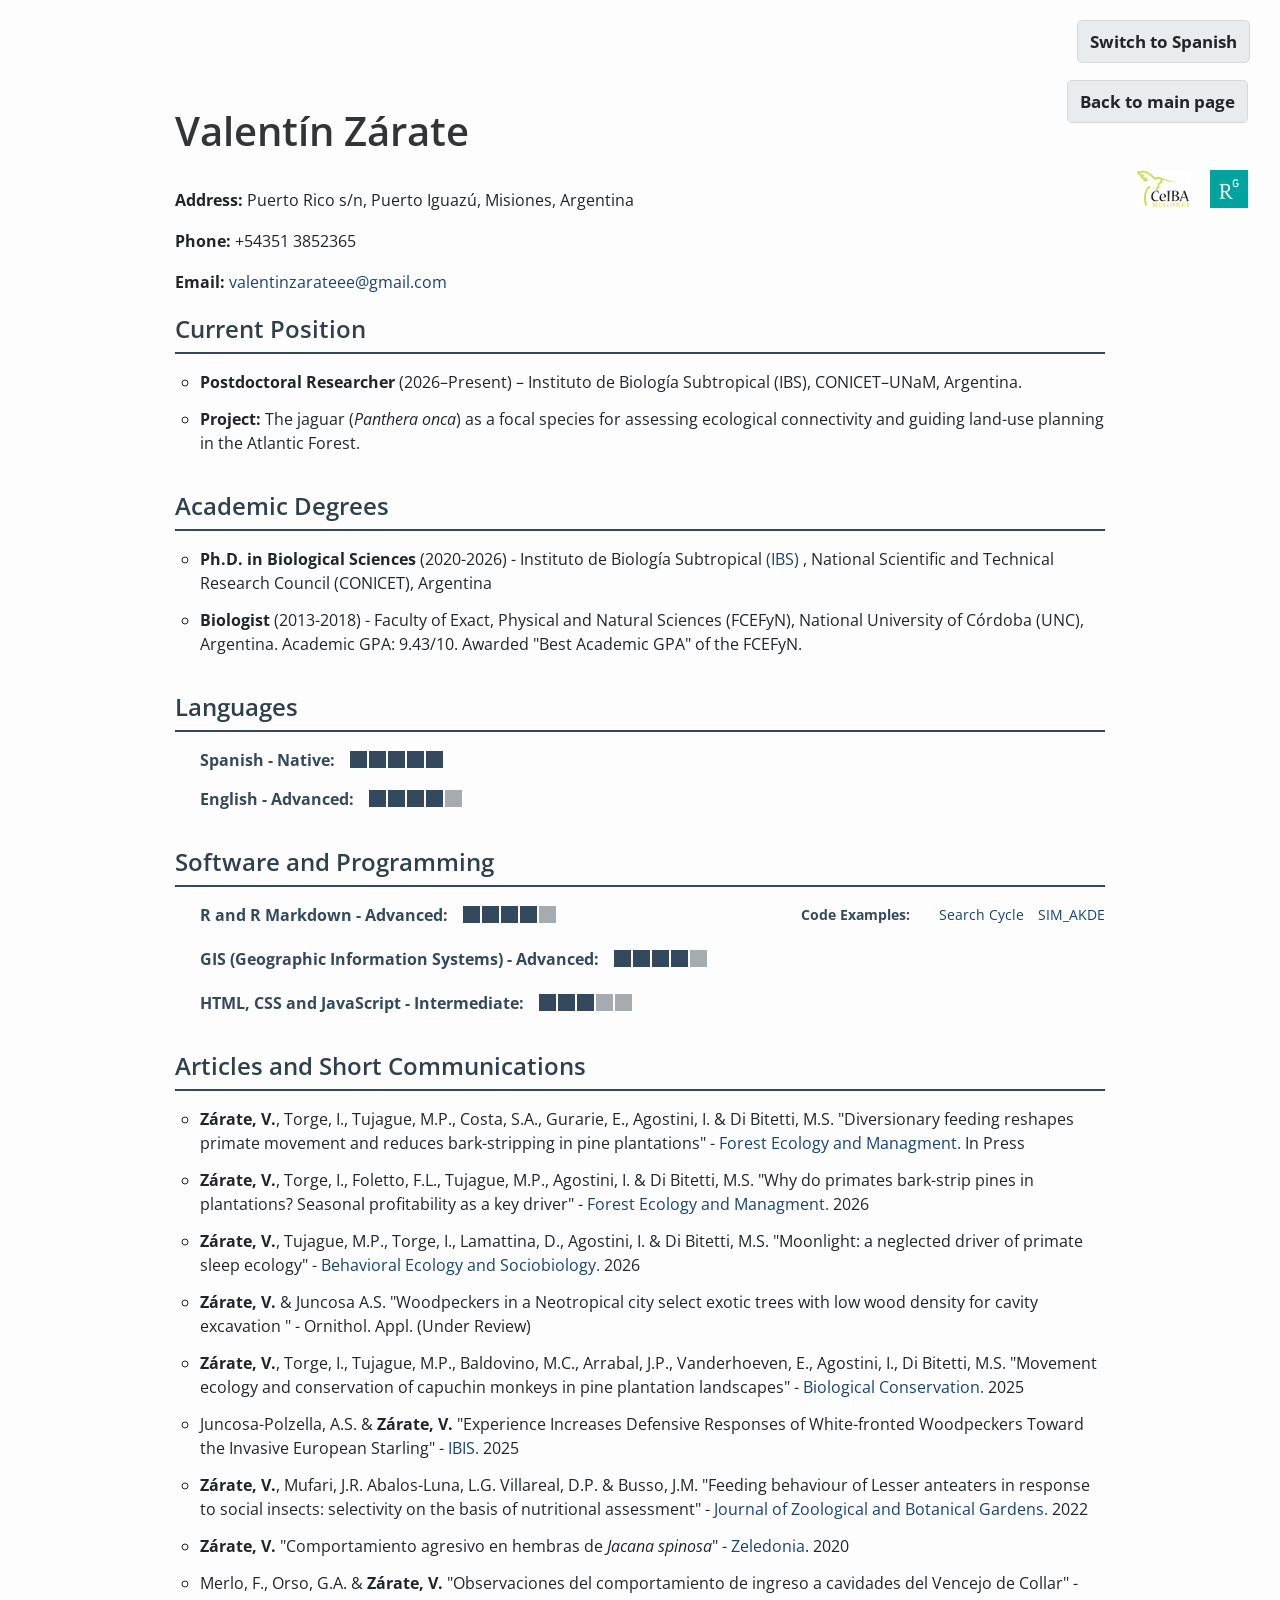
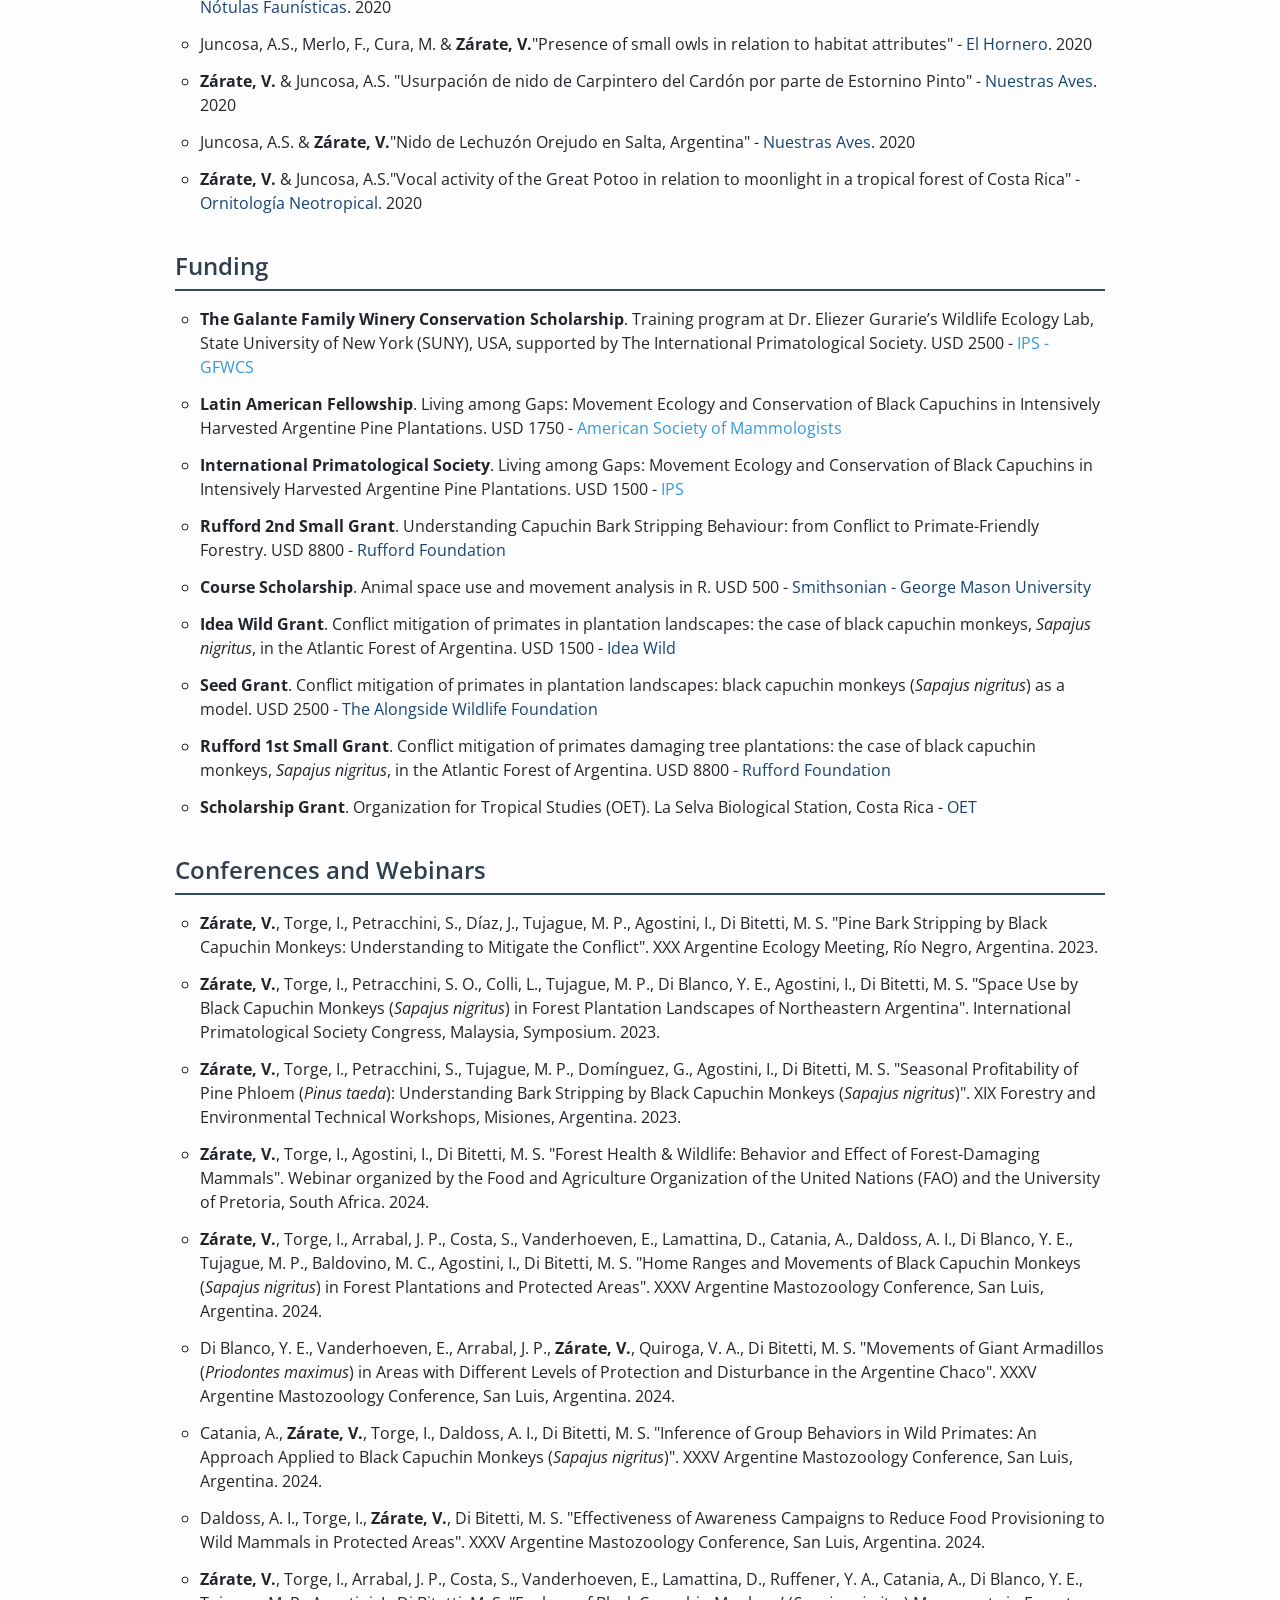
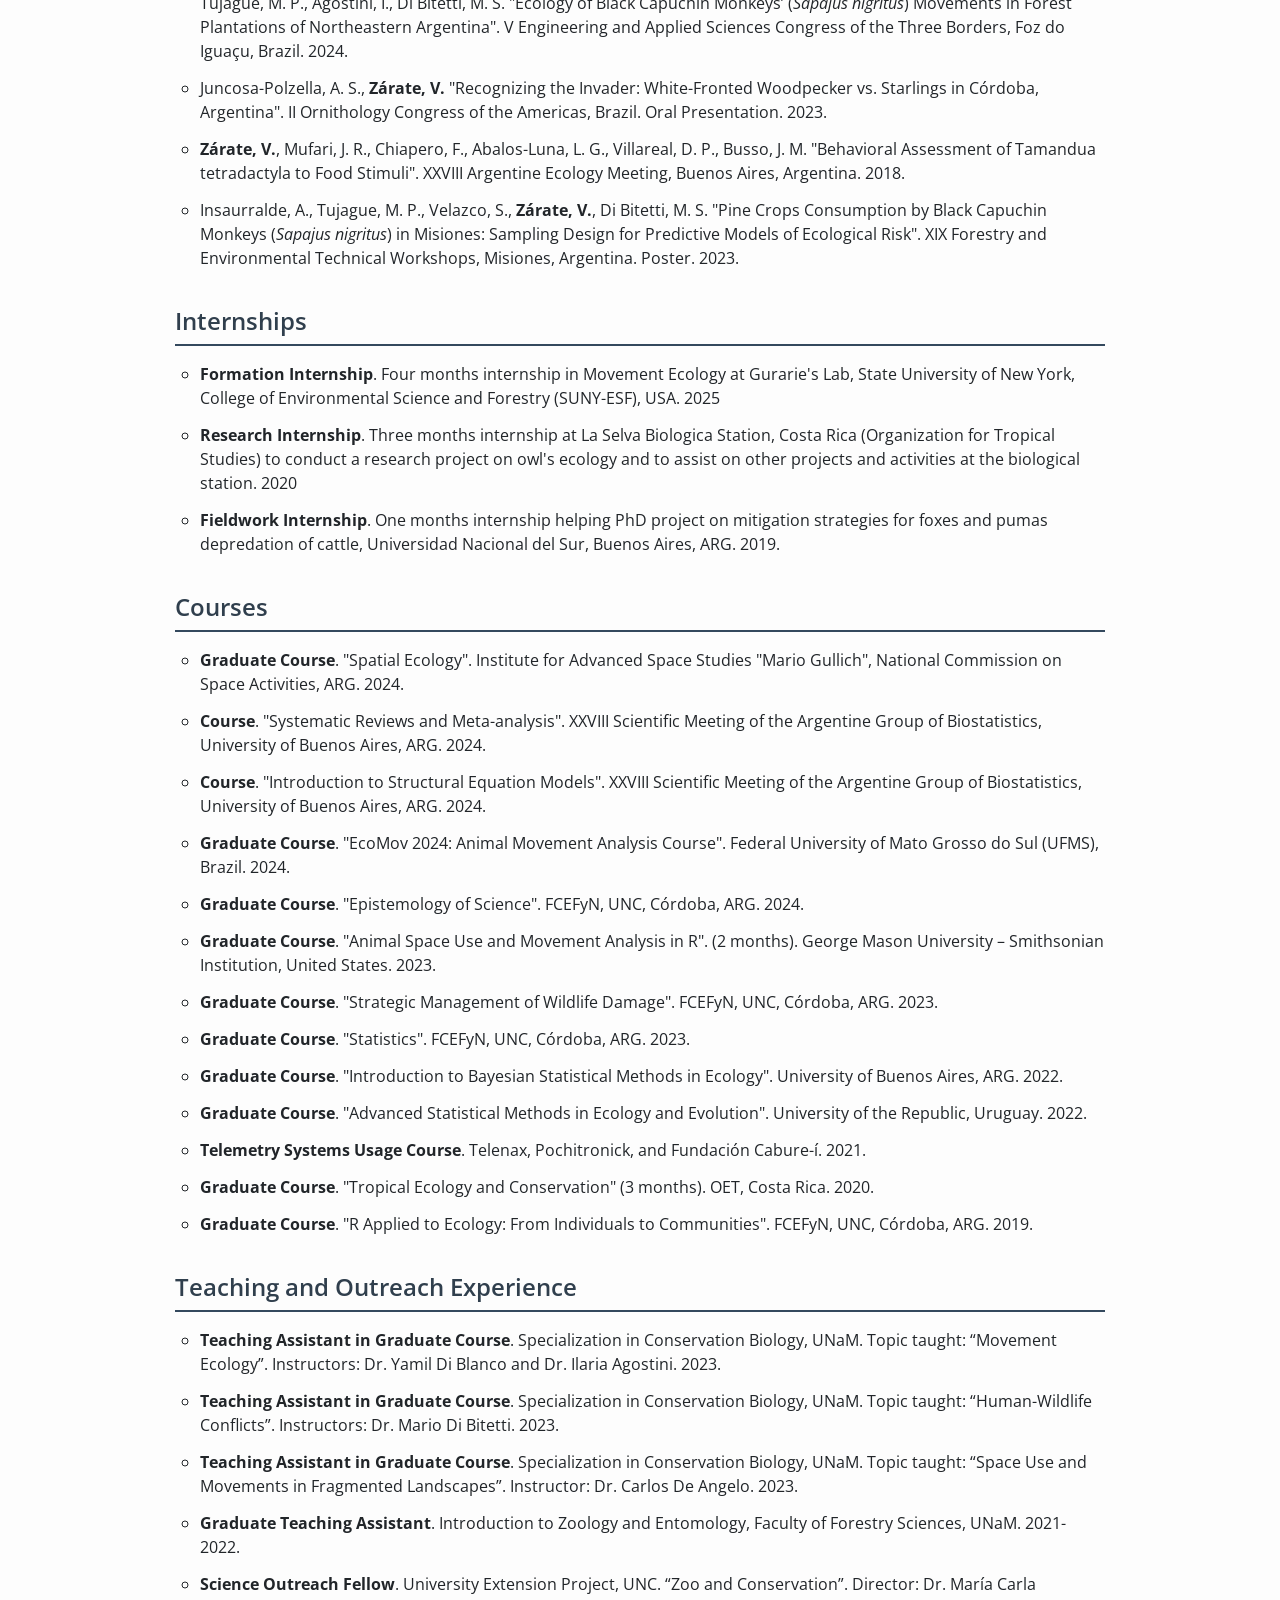
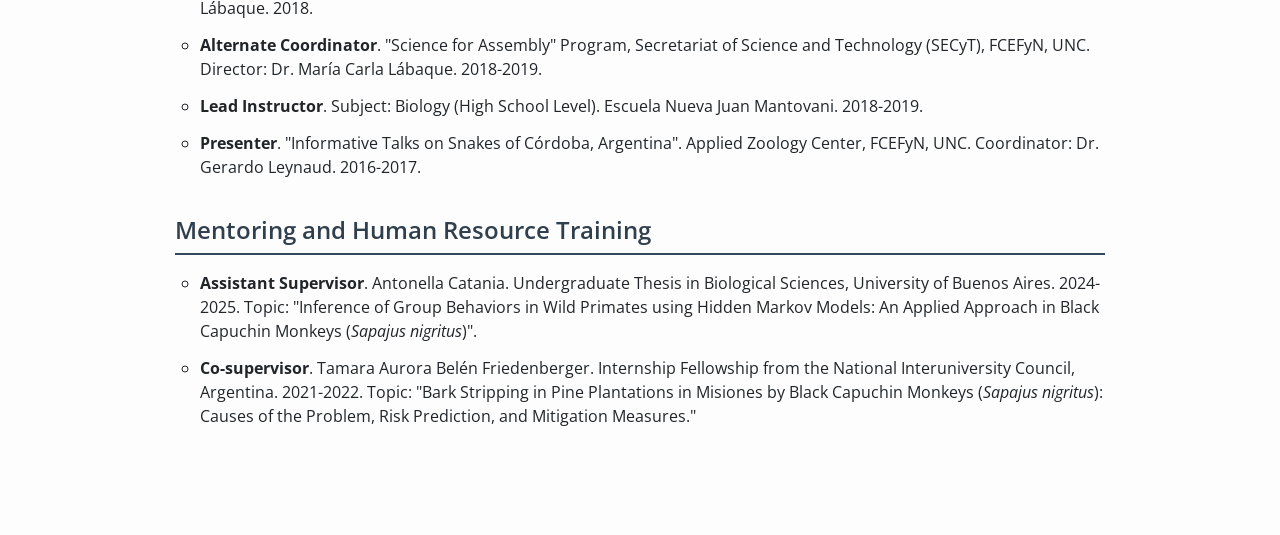
<file: cv_english.html>
<!DOCTYPE html>
<html lang="en">
<head>
    <meta charset="UTF-8">
    <meta name="viewport" content="width=device-width, initial-scale=1.0">
    <title>CV - Valentín Zárate (EN)</title>
    <link href="https://fonts.googleapis.com/css2?family=Open+Sans:wght@400;600&display=swap" rel="stylesheet">
    <style>
        /* Estilo general */
        body {
            font-family: 'Open Sans', sans-serif;
            margin: 50px auto;
            padding: 24px;
            max-width: 930px;
            background-color: #fdfdfd;
            color: #212529;
            line-height: 1.5;
        }

        /* Contenedor principal
        .container {
            max-width: 900px;
            margin: 50px auto;
            background: #ffffff;
            padding: 30px;
            border-radius: 12px;
            box-shadow: 0 4px 10px rgba(0, 0, 0, 0.1);
            border: 1px solid #e0e0e0;
        } */

        /* Encabezados */
        h1 {
            text-align: left;
            color: #333435;
            margin-bottom: 27px;
            font-weight: 600;
            font-size: 2.5em;
        }

        /* Títulos de secciones */
        .section-title {
            font-size: 1.5em;
            margin-bottom: 15px;
            border-bottom: 2px solid #34495e;
            padding-bottom: 5px;
            color: #303f4d;
            font-weight: 600;
        }

        /* Listas */
        ul {
            padding-left: 25px;
            list-style-type: circle;
            margin-bottom: 20px;
        }

        ul li {
            margin-bottom: 13px;
        }

        ul li a {
            color: #3498db;
            text-decoration: none;
        }

        ul li a:hover {
            text-decoration: underline;
        }

        /* Clasificación de idiomas */
        .language-rating {
            display: flex;
            align-items: center;
            margin-bottom: 15px;
        }

        .language-rating span {
            margin-right: 15px;
            font-weight: bold;
            color: #34495e;
        }

      .square {
    width: 17px; /* Ancho del cuadrado */
    height: 17px; /* Altura del cuadrado */
    margin-right: 2px; /* Espaciado entre los cuadrados */
    background-color: #a6abb0; /* Color para cuadrados vacíos */
    display: inline-block; /* Para que los cuadrados estén en línea */
}

.square.filled {
    background-color: #34495e; /* Color para cuadrados llenos */
}

        /* Enlaces */
        a {
            color: #174371;
            text-decoration: none;
        }

        
        a:link,
        a:visited,
        a:active {
             color: #174371;
             text-decoration: none; 
        }
a:hover {
            text-decoration: underline;
            color: #186f4e;
        }
        .language-switch {
            position: absolute;
            top: 20px;
            right: 30px;
        }

        .language-switch a {
            font-size: 1.05em;
            font-weight: bold;
            color: #212529; /* Texto oscuro */
            background-color: #e9ecef; /* Fondo gris claro */
            border: 1px solid #d6d8db; /* Borde gris */
            padding: 8px 12px; /* Espaciado interno del botón */
            border-radius: 5px; /* Bordes redondeados */
            text-decoration: none; /* Elimina el subrayado */
            display: inline-block;
            transition: background-color 0.3s ease, border-color 0.3s ease;
        }
        .index-switch {
            position: absolute;
            top: 80px;
            right: 32px;
        }

        .index-switch a {
            font-size: 1.05em;
            font-weight: bold;
            color: #212529; /* Texto oscuro */
            background-color: #e9ecef; /* Fondo gris claro */
            border: 1px solid #d6d8db; /* Borde gris */
            padding: 8px 12px; /* Espaciado interno del botón */
            border-radius: 5px; /* Bordes redondeados */
            text-decoration: none; /* Elimina el subrayado */
            display: inline-block;
            transition: background-color 0.3s ease, border-color 0.3s ease;
        }

        .index-switch a:hover {
            background-color: #d6d8db; /* Fondo más oscuro al pasar el mouse */
            border-color: #c6c8ca; /* Borde más oscuro */
        }

        .language-switch a:hover {
            background-color: #d6d8db; /* Fondo más oscuro al pasar el mouse */
            border-color: #c6c8ca; /* Borde más oscuro */
        }
        /* Espaciado entre secciones */
        .section {
            margin-bottom: 33px;
        }

        /* Separación entre párrafos */
        p {
            margin-bottom: 17px;
        }
        .profile-links {
    position: absolute;
    top: 170px;        
    right: 32px;
    display: flex;
    gap: 20px;         
}

.profile-logo {
    height: 38px;     
    width: auto;
    transition: opacity 0.2s ease;
}

.profile-logo:hover {
    opacity: 1;
}
    </style>
</head>
<body>
    <div class="language-switch">
        <a href="cv_spanish.html">Switch to Spanish</a>
    </div>
    <div class="index-switch">
        <a href="index.html">Back to main page</a>
    </div>
    <div class="profile-links">
        <a href="https://ceiba.org.ar/proyectos/" target="_blank">
        <img src="images/ceiba.png" alt="CeIBA" class="profile-logo">
    </a>
    <a href="https://www.researchgate.net/profile/Valentin-Zarate/research" target="_blank">
        <img src="images/rg.png" alt="ResearchGate" class="profile-logo">
    </a>
</div>
    <div class="container">
        <h1>Valentín Zárate</h1>
        <p><strong>Address:</strong> Puerto Rico s/n, Puerto Iguazú, Misiones, Argentina</p>
        <p><strong>Phone:</strong> +54351 3852365</p>
        <p><strong>Email:</strong> <a href="mailto:valentinzarateee@gmail.com">valentinzarateee@gmail.com</a></p>

<div class="section">
    <div class="section-title">Current Position</div>
    <ul>
        <li><strong>Postdoctoral Researcher</strong> (2026–Present) – Instituto de Biología Subtropical (IBS), CONICET–UNaM, Argentina.</li>
        <li><strong>Project:</strong> The jaguar (<i>Panthera onca</i>) as a focal species for assessing ecological connectivity and guiding land-use planning in the Atlantic Forest.</li>
    </ul>
</div>

        <div class="section">
            <div class="section-title">Academic Degrees</div>
            <ul>
                <li><strong>Ph.D. in Biological Sciences</strong> (2020-2026) - Instituto de Biología Subtropical <a href="https://ibs.conicet.gov.ar/valentin-zarate/" target="_blank">(IBS)
                </a>, National Scientific and Technical Research Council (CONICET), Argentina</li>
                <li><strong>Biologist</strong> (2013-2018) - Faculty of Exact, Physical and Natural Sciences (FCEFyN), National University of Córdoba (UNC), Argentina. Academic GPA: 9.43/10. Awarded "Best Academic GPA" of the FCEFyN.</li>
            </ul>
        </div>

 <div class="section">
    <div class="section-title">Languages</div>
    <ul>
        <li class="language-rating">
            <span>Spanish - Native: </span>
            <div class="square filled"></div>
            <div class="square filled"></div>
            <div class="square filled"></div>
            <div class="square filled"></div>
            <div class="square filled"></div>
        </li>
        <li class="language-rating">
            <span>English - Advanced:</span>
            <div class="square filled"></div>
            <div class="square filled"></div>
            <div class="square filled"></div>
            <div class="square filled"></div>
            <div class="square"></div>
        </li>
    </ul>
</div>
<div class="section">
    <div class="section-title">Software and Programming</div>
    <ul>
        <li class="language-rating" style="display: flex; justify-content: space-between; align-items: center; margin-bottom: 20px;">
            <div style="display: flex; align-items: center;">
                <span>R and R Markdown - Advanced:</span>
                <div class="square filled"></div>
                <div class="square filled"></div>
                <div class="square filled"></div>
                <div class="square filled"></div>
                <div class="square"></div>
            </div>
            <div style="text-align: right; font-size: 0.9em; color: #174371; white-space: nowrap;">
                <span>Code Examples:</span>
                <a href="https://github.com/ValentinZarate/bib_functions/blob/main/Search%20Cylce/cylce.md" target="_blank" style="margin-left: 10px;">
                    Search Cycle
                </a>
                <a href="https://github.com/ValentinZarate/capuchins_hrs/blob/main/sim_akde.md" target="_blank" style="margin-left: 10px;">
                    SIM_AKDE
                </a>
            </div>
        </li>
        <li class="language-rating" style="margin-bottom: 20px;">
            <span>GIS (Geographic Information Systems) - Advanced:</span>
            <div class="square filled"></div>
            <div class="square filled"></div>
            <div class="square filled"></div>
            <div class="square filled"></div>
            <div class="square"></div>
        </li>
        <li class="language-rating" style="margin-bottom: 20px;">
            <span>HTML, CSS and JavaScript - Intermediate:</span>
            <div class="square filled"></div>
            <div class="square filled"></div>
            <div class="square filled"></div>
            <div class="square"></div>
            <div class="square"></div>
        </li>
    </ul>
</div>
         <div class="section">
            <div class="section-title">Articles and Short Communications</div>
            <ul> 
                <li><strong>Zárate, V.</strong>,  Torge, I., Tujague, M.P., Costa, S.A., Gurarie, E., Agostini, I. & Di Bitetti, M.S. "Diversionary feeding reshapes primate movement and reduces bark-stripping in pine plantations" - <a href="" target="_blank">Forest Ecology and Managment. </a>In Press</li>
                <li><strong>Zárate, V.</strong>,  Torge, I., Foletto, F.L., Tujague, M.P., Agostini, I. & Di Bitetti, M.S. "Why do primates bark-strip pines in plantations? Seasonal profitability as a key driver" - <a href="https://www.sciencedirect.com/science/article/abs/pii/S0378112726001076" target="_blank">Forest Ecology and Managment. </a>2026</li>
                <li><strong>Zárate, V.</strong>, Tujague, M.P., Torge, I., Lamattina, D., Agostini, I. & Di Bitetti, M.S. "Moonlight: a neglected driver of primate sleep ecology" - <a href="https://link.springer.com/article/10.1007/s00265-026-03709-5" target="_blank">Behavioral Ecology and Sociobiology. </a>2026</li>
                <li><strong>Zárate, V.</strong> & Juncosa A.S. "Woodpeckers in a Neotropical city select exotic trees with low wood density for cavity excavation	" - Ornithol. Appl. (Under Review)</li>
                <li><strong>Zárate, V.</strong>, Torge, I., Tujague, M.P., Baldovino, M.C., Arrabal, J.P., Vanderhoeven, E., Agostini, I., Di Bitetti, M.S. "Movement ecology and conservation of capuchin monkeys in pine plantation landscapes" - <a href="https://www.sciencedirect.com/science/article/abs/pii/S0006320725003416?casa_token=JrVOAlYl6VEAAAAA:D0VlKdWXegfybFMugMO4Zy_MhPnRy2b69XYyufhJdq5XIpq8-s0zLYp4Q1RlL07QD_7oaZOS0FQ" target="_blank">Biological Conservation. </a>2025</li>
                 <li>Juncosa-Polzella, A.S. & <strong>Zárate, V.</strong> "Experience Increases Defensive Responses of White-fronted Woodpeckers Toward the Invasive European Starling" - <a href="https://onlinelibrary.wiley.com/doi/10.1111/ibi.13432" target="_blank">IBIS. </a>2025</li>
                 <li><strong>Zárate, V.</strong>, Mufari, J.R. Abalos-Luna, L.G. Villareal, D.P. & Busso, J.M. "Feeding behaviour of Lesser anteaters in response to social insects: selectivity on the basis of nutritional assessment" - <a href="https://doi.org/10.3390/jzbg3010002" target="_blank">Journal of Zoological and Botanical Gardens. </a>2022</li>
                <li><strong>Zárate, V.</strong> "Comportamiento agresivo en hembras de <i>Jacana spinosa</i>" - <a href="https://doi.org/10.6084/m9.figshare.13348355.v1" target="_blank">Zeledonia</a>. 2020</li>
                <li>Merlo, F., Orso, G.A. & <strong>Zárate, V.</strong> "Observaciones del comportamiento de ingreso a cavidades del Vencejo de Collar" - <a href="https://doi.org/10.6084/m9.figshare.13562495.v2" target="_blank">Nótulas Faunísticas</a>. 2020</li>
                <li>Juncosa, A.S., Merlo, F., Cura, M. & <strong>Zárate, V.</strong>"Presence of small owls in relation to habitat attributes" - <a href="https://doi.org/10.6084/m9.figshare.13611224" target="_blank">El Hornero</a>. 2020</li>
                <li><strong>Zárate, V.</strong> & Juncosa, A.S. "Usurpación de nido de Carpintero del Cardón por parte de Estornino Pinto" - <a href="https://doi.org/10.6084/m9.figshare.13526168.v1" target="_blank">Nuestras Aves</a>. 2020</li>
                <li>Juncosa, A.S. & <strong>Zárate, V.</strong>"Nido de Lechuzón Orejudo en Salta, Argentina" - <a href="https://doi.org/10.13140/RG.2.2.14981.88809" target="_blank">Nuestras Aves</a>. 2020 </li>
                <li><strong>Zárate, V.</strong> & Juncosa, A.S."Vocal activity of the Great Potoo in relation to moonlight in a tropical forest of Costa Rica" - <a href="https://journals.sfu.ca/ornneo/index.php/ornneo/article/download/813/PDF/5431" target="_blank">Ornitología Neotropical</a>. 2020</li>
            </ul>
        </div>
<div class="section">
    <div class="section-title">Funding</div>
    <ul>
        <li><strong>The Galante Family Winery Conservation Scholarship</strong>. Training program at Dr. Eliezer Gurarie’s Wildlife Ecology Lab, State University of New York (SUNY), USA, supported by The International Primatological Society. USD 2500 - <a hef="https://internationalprimatologicalsociety.org/awards/galante-scholarship/" target="_blank">IPS - GFWCS</a></li>
        <li><strong>Latin American Fellowship</strong>. Living among Gaps: Movement Ecology and Conservation of Black Capuchins in Intensively Harvested Argentine Pine Plantations. USD 1750 - <a hef="https://internationalprimatologicalsociety.org/awards/galante-scholarship/" target="_blank">American Society of Mammologists</a></li>
        <li><strong>International Primatological Society</strong>. Living among Gaps: Movement Ecology and Conservation of Black Capuchins in Intensively Harvested Argentine Pine Plantations. USD 1500 - <a hef="https://internationalprimatologicalsociety.org/awards/research/" target="_blank">IPS</a></li>
        <li><strong>Rufford 2nd Small Grant</strong>. Understanding Capuchin Bark Stripping Behaviour: from Conflict to Primate-Friendly Forestry. USD 8800 - <a href="https://www.rufford.org/projects/valentin-zarate/understanding-capuchin-bark-stripping-behaviour-conflict-primate-friendly-forestry/" target="_blank">Rufford Foundation</a></li>
        <li><strong>Course Scholarship</strong>. Animal space use and movement analysis in R. USD 500 - <a href="https://smconservation.gmu.edu/programs/graduate-and-professional-2/animal_movement-ol/" target="_blank">Smithsonian - George Mason University</a></li>
        <li><strong>Idea Wild Grant</strong>. Conflict mitigation of primates in plantation landscapes: the case of black capuchin monkeys, <i>Sapajus nigritus</i>, in the Atlantic Forest of Argentina. USD 1500 - <a href="https://ideawild.org/" target="_blank">Idea Wild</a></li>
        <li><strong>Seed Grant</strong>. Conflict mitigation of primates in plantation landscapes: black capuchin monkeys (<i>Sapajus nigritus</i>) as a model. USD 2500 - <a href="https://alongsidewildlifefoundation.org/" target="_blank">The Alongside Wildlife Foundation</a></li>
        <li><strong>Rufford 1st Small Grant</strong>. Conflict mitigation of primates damaging tree plantations: the case of black capuchin monkeys, <i>Sapajus nigritus</i>, in the Atlantic Forest of Argentina. USD 8800 - <a href="https://www.rufford.org/projects/valentin-zarate/conflict-mitigation-primates-damaging-tree-plantations-case-black-capuchin-monkeys-sapajus-nigritus-atlantic-forest-argentina/" target="_blank">Rufford Foundation</a></li>
        <li><strong>Scholarship Grant</strong>. Organization for Tropical Studies (OET). La Selva Biological Station, Costa Rica - <a href="https://tropicalstudies.org/portfolio/natural-history-visitors-la-selva/?keyword=tropical%20studies&matchtype=p&ifmobile&ifsearch=%5Bsearch%5D&placement&target&gad_source=1&gclid=Cj0KCQiA1p28BhCBARIsADP9HrPsbx5wGuliliGnl7iO9BHPqj-nV9s9bHPysqynma0r5smV4TQawScaAjUWEALw_wcB" target="_blank">OET</a></li>
    </ul>
</div>
  <div class="section">      
<div class="section-title">Conferences and Webinars</div>
<ul>
    <li><strong>Zárate, V.</strong>, Torge, I., Petracchini, S., Díaz, J., Tujague, M. P., Agostini, I., Di Bitetti, M. S. "Pine Bark Stripping by Black Capuchin Monkeys: Understanding to Mitigate the Conflict". XXX Argentine Ecology Meeting, Río Negro, Argentina. 2023.</li>
    <li><strong>Zárate, V.</strong>, Torge, I., Petracchini, S. O., Colli, L., Tujague, M. P., Di Blanco, Y. E., Agostini, I., Di Bitetti, M. S. "Space Use by Black Capuchin Monkeys (<i>Sapajus nigritus</i>) in Forest Plantation Landscapes of Northeastern Argentina". International Primatological Society Congress, Malaysia, Symposium. 2023.</li>
    <li><strong>Zárate, V.</strong>, Torge, I., Petracchini, S., Tujague, M. P., Domínguez, G., Agostini, I., Di Bitetti, M. S. "Seasonal Profitability of Pine Phloem (<i>Pinus taeda</i>): Understanding Bark Stripping by Black Capuchin Monkeys (<i>Sapajus nigritus</i>)". XIX Forestry and Environmental Technical Workshops, Misiones, Argentina. 2023.</li>
    <li><strong>Zárate, V.</strong>, Torge, I., Agostini, I., Di Bitetti, M. S. "Forest Health & Wildlife: Behavior and Effect of Forest-Damaging Mammals". Webinar organized by the Food and Agriculture Organization of the United Nations (FAO) and the University of Pretoria, South Africa. 2024.</li>
    <li><strong>Zárate, V.</strong>, Torge, I., Arrabal, J. P., Costa, S., Vanderhoeven, E., Lamattina, D., Catania, A., Daldoss, A. I., Di Blanco, Y. E., Tujague, M. P., Baldovino, M. C., Agostini, I., Di Bitetti, M. S. "Home Ranges and Movements of Black Capuchin Monkeys (<i>Sapajus nigritus</i>) in Forest Plantations and Protected Areas". XXXV Argentine Mastozoology Conference, San Luis, Argentina. 2024.</li>
    <li>Di Blanco, Y. E., Vanderhoeven, E., Arrabal, J. P., <strong>Zárate, V.</strong>, Quiroga, V. A., Di Bitetti, M. S. "Movements of Giant Armadillos (<i>Priodontes maximus</i>) in Areas with Different Levels of Protection and Disturbance in the Argentine Chaco". XXXV Argentine Mastozoology Conference, San Luis, Argentina. 2024.</li>
    <li>Catania, A., <strong>Zárate, V.</strong>, Torge, I., Daldoss, A. I., Di Bitetti, M. S. "Inference of Group Behaviors in Wild Primates: An Approach Applied to Black Capuchin Monkeys (<i>Sapajus nigritus</i>)". XXXV Argentine Mastozoology Conference, San Luis, Argentina. 2024.</li>
    <li>Daldoss, A. I., Torge, I., <strong>Zárate, V.</strong>, Di Bitetti, M. S. "Effectiveness of Awareness Campaigns to Reduce Food Provisioning to Wild Mammals in Protected Areas". XXXV Argentine Mastozoology Conference, San Luis, Argentina. 2024.</li>
    <li><strong>Zárate, V.</strong>, Torge, I., Arrabal, J. P., Costa, S., Vanderhoeven, E., Lamattina, D., Ruffener, Y. A., Catania, A., Di Blanco, Y. E., Tujague, M. P., Agostini, I., Di Bitetti, M. S. "Ecology of Black Capuchin Monkeys’ (<i>Sapajus nigritus</i>) Movements in Forest Plantations of Northeastern Argentina". V Engineering and Applied Sciences Congress of the Three Borders, Foz do Iguaçu, Brazil. 2024.</li>
    <li>Juncosa-Polzella, A. S., <strong>Zárate, V.</strong> "Recognizing the Invader: White-Fronted Woodpecker vs. Starlings in Córdoba, Argentina". II Ornithology Congress of the Americas, Brazil. Oral Presentation. 2023.</li>
    <li><strong>Zárate, V.</strong>, Mufari, J. R., Chiapero, F., Abalos-Luna, L. G., Villareal, D. P., Busso, J. M. "Behavioral Assessment of Tamandua tetradactyla to Food Stimuli". XXVIII Argentine Ecology Meeting, Buenos Aires, Argentina. 2018.</li>
    <li>Insaurralde, A., Tujague, M. P., Velazco, S., <strong>Zárate, V.</strong>, Di Bitetti, M. S. "Pine Crops Consumption by Black Capuchin Monkeys (<i>Sapajus nigritus</i>) in Misiones: Sampling Design for Predictive Models of Ecological Risk". XIX Forestry and Environmental Technical Workshops, Misiones, Argentina. Poster. 2023.</li>
    </ul>
</div>
        <div class="section">
    <div class="section-title">Internships</div>
    <ul> 
        <li><strong>Formation Internship</strong>. Four months internship in Movement Ecology at Gurarie's Lab, State University of New York, College of Environmental Science and Forestry (SUNY-ESF), USA. 2025</li>
        <li><strong>Research Internship</strong>. Three months internship at La Selva Biologica Station, Costa Rica (Organization for Tropical Studies) to conduct a research project on owl's ecology and to assist on other projects and activities at the biological station. 2020</li>
        <li><strong>Fieldwork Internship</strong>. One months internship helping PhD project on mitigation strategies for foxes and pumas depredation of cattle, Universidad Nacional del Sur, Buenos Aires, ARG. 2019. </li>
    </ul>
</div>
        <div class="section">
    <div class="section-title">Courses</div>
    <ul> 
        <li><strong>Graduate Course</strong>. "Spatial Ecology". Institute for Advanced Space Studies "Mario Gullich", National Commission on Space Activities, ARG. 2024.</li>
        <li><strong>Course</strong>. "Systematic Reviews and Meta-analysis". XXVIII Scientific Meeting of the Argentine Group of Biostatistics, University of Buenos Aires, ARG. 2024.</li>
        <li><strong>Course</strong>. "Introduction to Structural Equation Models". XXVIII Scientific Meeting of the Argentine Group of Biostatistics, University of Buenos Aires, ARG. 2024.</li>
        <li><strong>Graduate Course</strong>. "EcoMov 2024: Animal Movement Analysis Course". Federal University of Mato Grosso do Sul (UFMS), Brazil. 2024.</li>
        <li><strong>Graduate Course</strong>. "Epistemology of Science". FCEFyN, UNC, Córdoba, ARG. 2024.</li>
        <li><strong>Graduate Course</strong>. "Animal Space Use and Movement Analysis in R". (2 months). George Mason University – Smithsonian Institution, United States. 2023.</li>
        <li><strong>Graduate Course</strong>. "Strategic Management of Wildlife Damage". FCEFyN, UNC, Córdoba, ARG. 2023.</li>
        <li><strong>Graduate Course</strong>. "Statistics". FCEFyN, UNC, Córdoba, ARG. 2023.</li>
        <li><strong>Graduate Course</strong>. "Introduction to Bayesian Statistical Methods in Ecology". University of Buenos Aires, ARG. 2022.</li>
        <li><strong>Graduate Course</strong>. "Advanced Statistical Methods in Ecology and Evolution". University of the Republic, Uruguay. 2022.</li>
        <li><strong>Telemetry Systems Usage Course</strong>. Telenax, Pochitronick, and Fundación Cabure-í. 2021.</li>
        <li><strong>Graduate Course</strong>. "Tropical Ecology and Conservation" (3 months). OET, Costa Rica. 2020.</li>
        <li><strong>Graduate Course</strong>. "R Applied to Ecology: From Individuals to Communities". FCEFyN, UNC, Córdoba, ARG. 2019.</li>
    </ul>
</div>
<div class="section">
    <div class="section-title">Teaching and Outreach Experience</div>
    <ul>
        <li><strong>Teaching Assistant in Graduate Course</strong>. Specialization in Conservation Biology, UNaM. Topic taught: “Movement Ecology”. Instructors: Dr. Yamil Di Blanco and Dr. Ilaria Agostini. 2023.</li>
        <li><strong>Teaching Assistant in Graduate Course</strong>. Specialization in Conservation Biology, UNaM. Topic taught: “Human-Wildlife Conflicts”. Instructors: Dr. Mario Di Bitetti. 2023.</li>
        <li><strong>Teaching Assistant in Graduate Course</strong>. Specialization in Conservation Biology, UNaM. Topic taught: “Space Use and Movements in Fragmented Landscapes”. Instructor: Dr. Carlos De Angelo. 2023.</li>
        <li><strong>Graduate Teaching Assistant</strong>. Introduction to Zoology and Entomology, Faculty of Forestry Sciences, UNaM. 2021-2022.</li>
        <li><strong>Science Outreach Fellow</strong>. University Extension Project, UNC. “Zoo and Conservation”. Director: Dr. María Carla Lábaque. 2018.</li>
        <li><strong>Alternate Coordinator</strong>. "Science for Assembly" Program, Secretariat of Science and Technology (SECyT), FCEFyN, UNC. Director: Dr. María Carla Lábaque. 2018-2019.</li>
        <li><strong>Lead Instructor</strong>. Subject: Biology (High School Level). Escuela Nueva Juan Mantovani. 2018-2019.</li>
        <li><strong>Presenter</strong>. "Informative Talks on Snakes of Córdoba, Argentina". Applied Zoology Center, FCEFyN, UNC. Coordinator: Dr. Gerardo Leynaud. 2016-2017.</li>
    </ul>
</div>
<div class="section">
    <div class="section-title">Mentoring and Human Resource Training</div>
    <ul>
        <li>
            <strong>Assistant Supervisor</strong>. Antonella Catania. Undergraduate Thesis in Biological Sciences, University of Buenos Aires. 2024-2025. 
            Topic: "Inference of Group Behaviors in Wild Primates using Hidden Markov Models: An Applied Approach in Black Capuchin Monkeys (<i>Sapajus nigritus</i>)".
        </li>
        <li>
            <strong>Co-supervisor</strong>. Tamara Aurora Belén Friedenberger. Internship Fellowship from the National Interuniversity Council, Argentina. 2021-2022.
            Topic: "Bark Stripping in Pine Plantations in Misiones by Black Capuchin Monkeys (<i>Sapajus nigritus</i>): Causes of the Problem, Risk Prediction, and Mitigation Measures."
        </li>
    </ul>
</div>
</body>
</html>
</file>
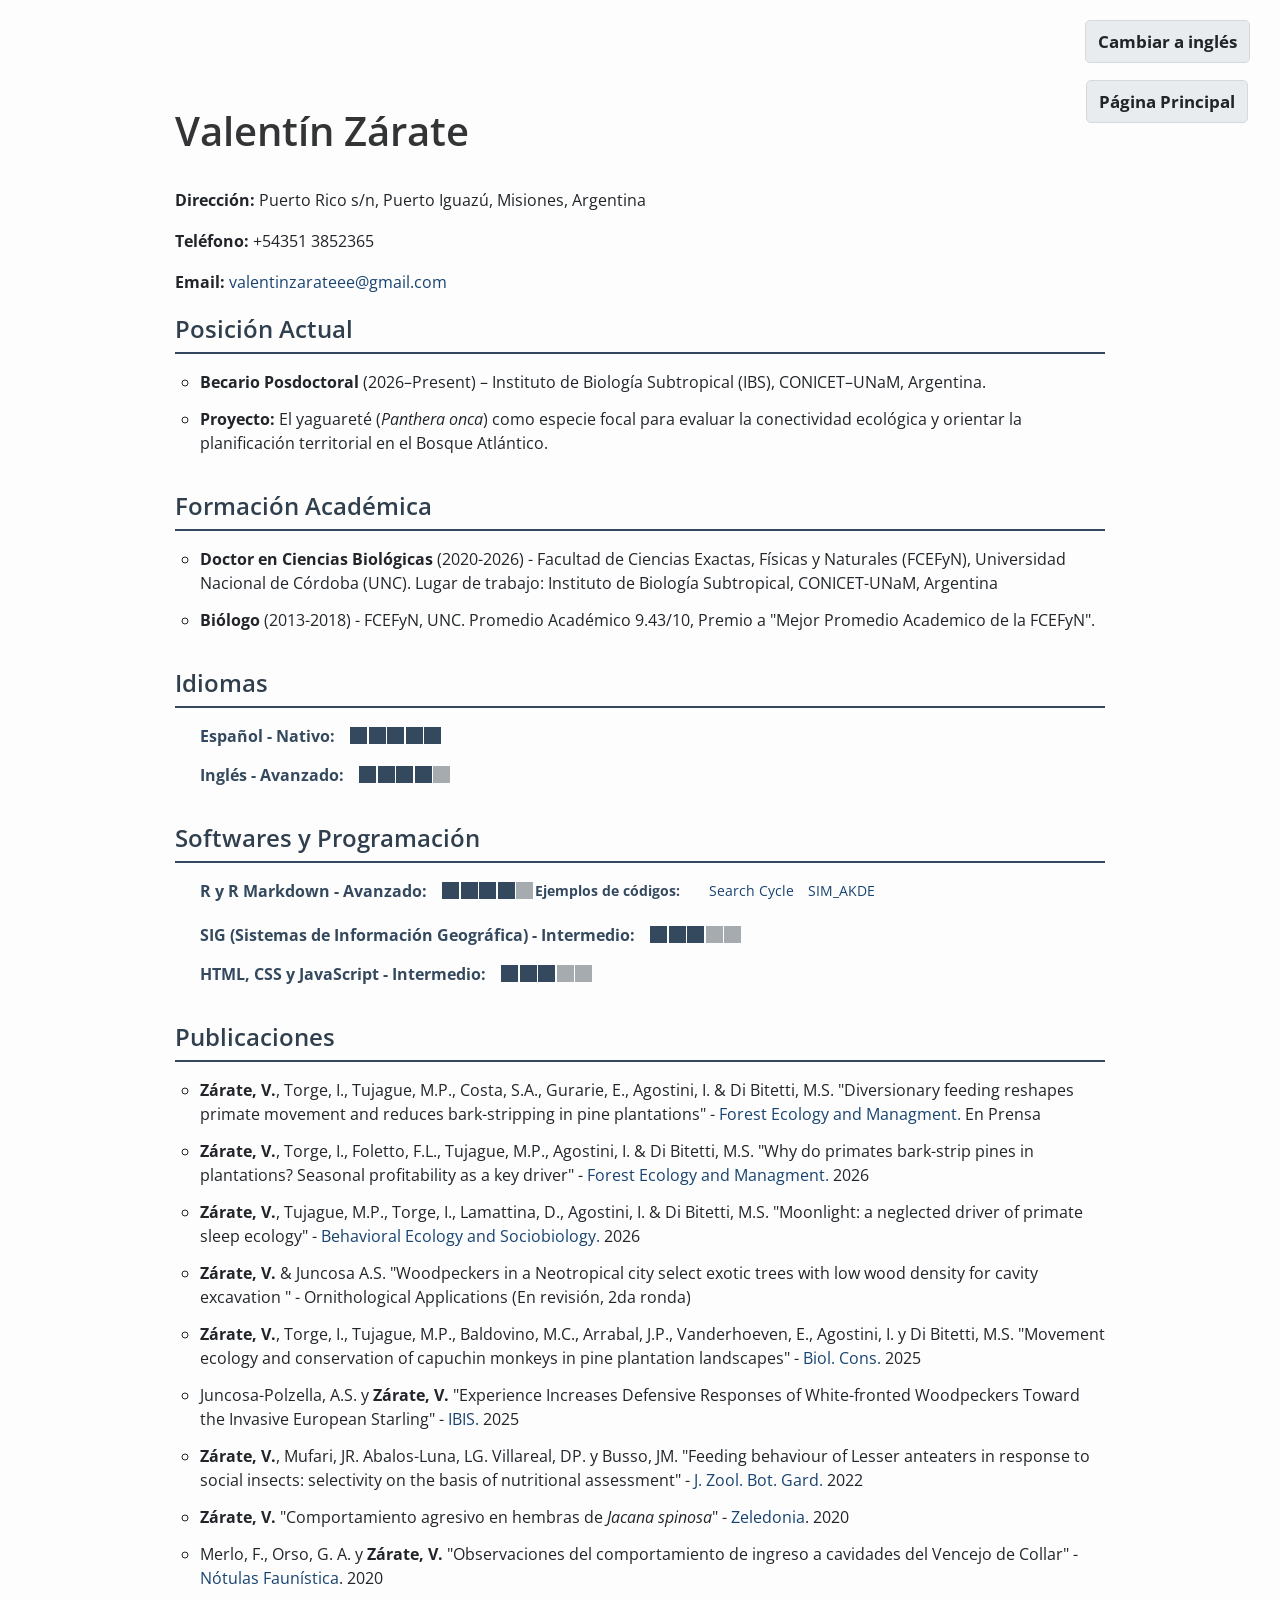
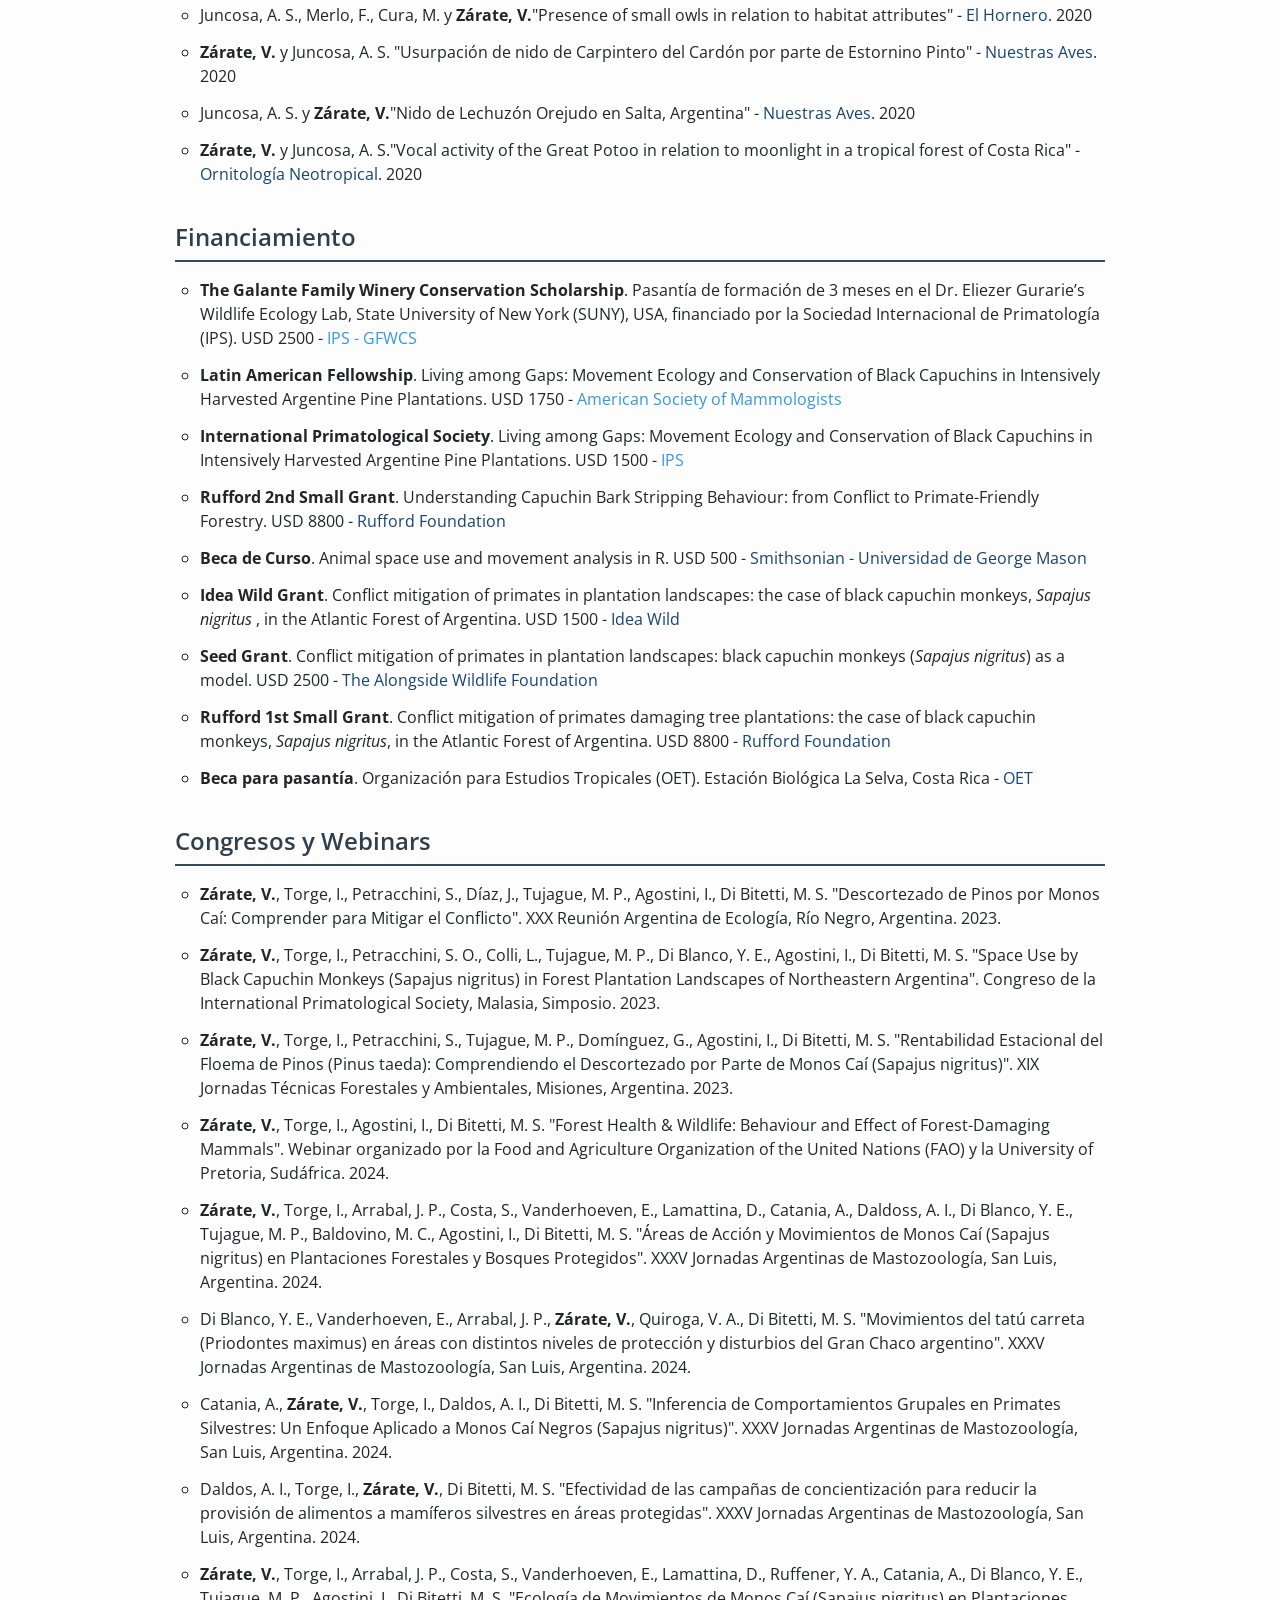
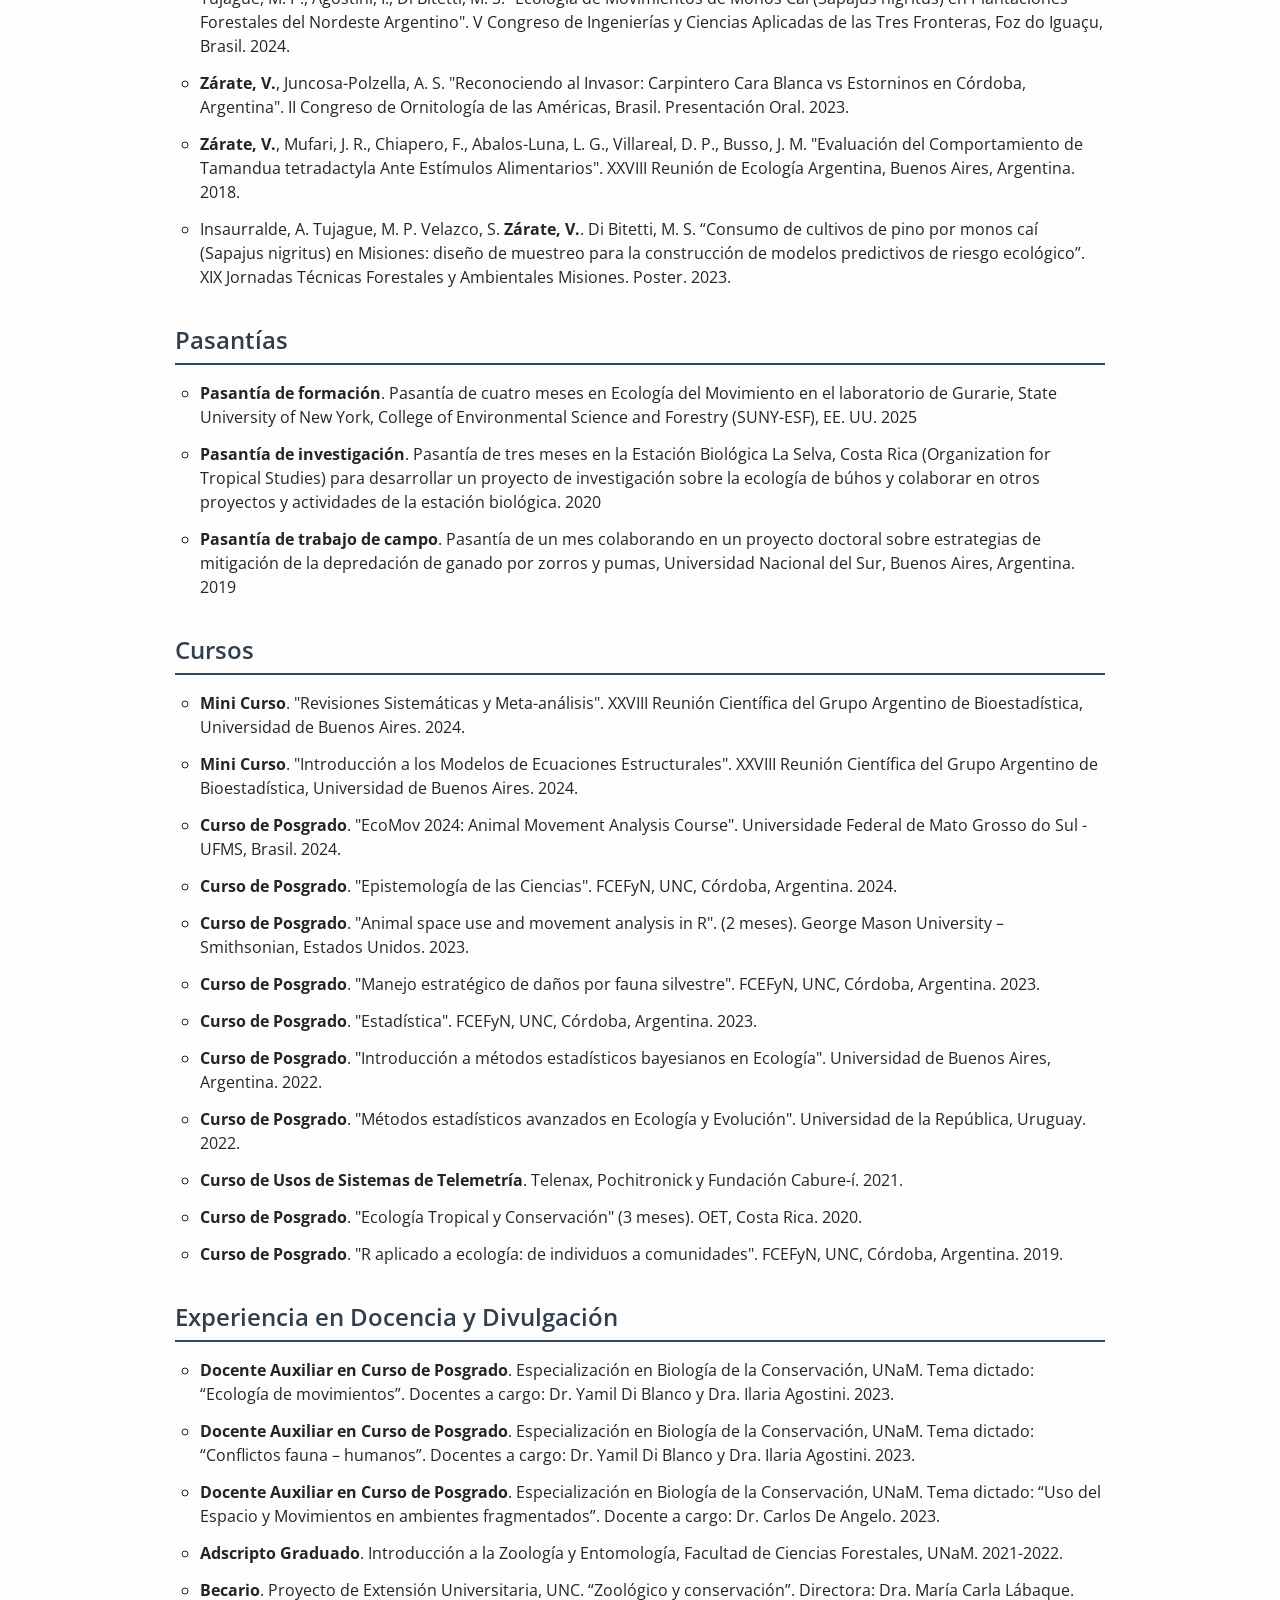
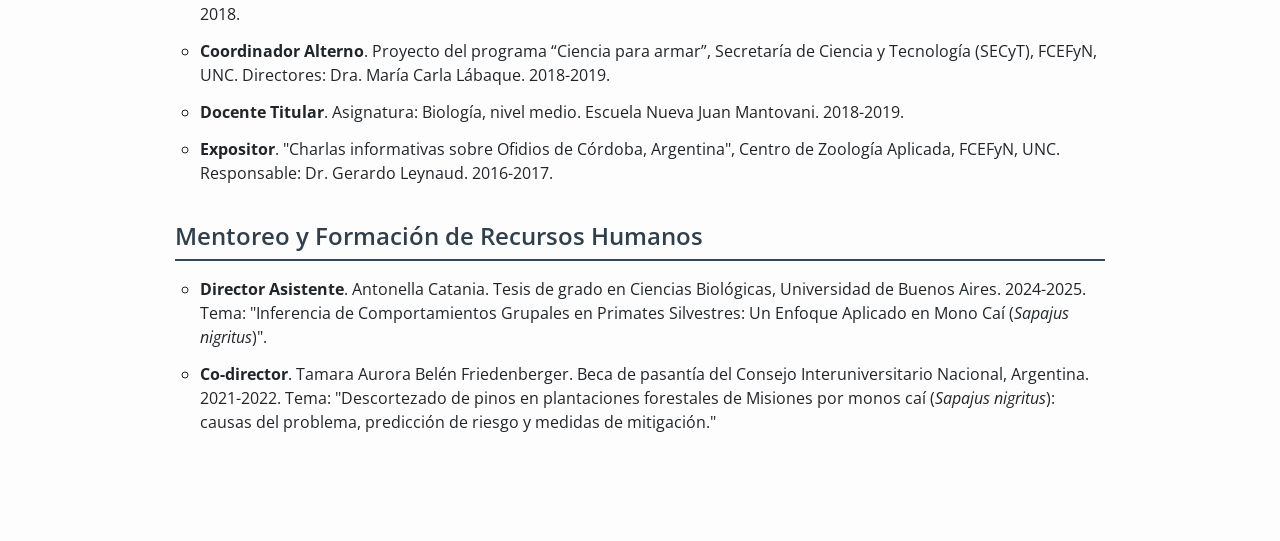
<file: cv_spanish.html>
<!DOCTYPE html>
<html lang="es">
<head>
    <meta charset="UTF-8">
    <meta name="viewport" content="width=device-width, initial-scale=1.0">
    <title>CV - Valentín Zárate</title>
    <link href="https://fonts.googleapis.com/css2?family=Open+Sans:wght@400;600&display=swap" rel="stylesheet">
    <style>
        /* Estilo general */
        body {
            font-family: 'Open Sans', sans-serif;
            margin: 50px auto;
            padding: 24px;
            max-width: 930px;
            background-color: #fdfdfd;
            color: #212529;
            line-height: 1.5;
        }

        /* Contenedor principal
        .container {
            max-width: 900px;
            margin: 50px auto;
            background: #ffffff;
            padding: 30px;
            border-radius: 12px;
            box-shadow: 0 4px 10px rgba(0, 0, 0, 0.1);
            border: 1px solid #e0e0e0;
        } */

        /* Encabezados */
        h1 {
            text-align: left;
            color: #333435;
            margin-bottom: 27px;
            font-weight: 600;
            font-size: 2.5em;
        }

        /* Títulos de secciones */
        .section-title {
            font-size: 1.5em;
            margin-bottom: 15px;
            border-bottom: 2px solid #34495e;
            padding-bottom: 5px;
            color: #303f4d;
            font-weight: 600;
        }

        /* Listas */
        ul {
            padding-left: 25px;
            list-style-type: circle;
            margin-bottom: 20px;
        }

        ul li {
            margin-bottom: 13px;
        }

        ul li a {
            color: #3498db;
            text-decoration: none;
        }

        ul li a:hover {
            text-decoration: underline;
        }

        /* Clasificación de idiomas */
        .language-rating {
            display: flex;
            align-items: center;
            margin-bottom: 15px;
        }

        .language-rating span {
            margin-right: 15px;
            font-weight: bold;
            color: #34495e;
        }

      .square {
    width: 17px; /* Ancho del cuadrado */
    height: 17px; /* Altura del cuadrado */
    margin-right: 1.5px; /* Espaciado entre los cuadrados */
    background-color: #a6abb0; /* Color para cuadrados vacíos */
    display: inline-block; /* Para que los cuadrados estén en línea */
}

.square.filled {
    background-color: #34495e; /* Color para cuadrados llenos */
}

        /* Enlaces */
        a {
            color: #174371;
            text-decoration: none;
        }

        
        a:link,
        a:visited,
        a:active {
             color: #174371;
             text-decoration: none; 
        }
a:hover {
            text-decoration: underline;
            color: #186f4e;
        }
        .language-switch {
            position: absolute;
            top: 20px;
            right: 30px;
        }

        .language-switch a {
            font-size: 1.05em;
            font-weight: bold;
            color: #212529; /* Texto oscuro */
            background-color: #e9ecef; /* Fondo gris claro */
            border: 1px solid #d6d8db; /* Borde gris */
            padding: 8px 12px; /* Espaciado interno del botón */
            border-radius: 5px; /* Bordes redondeados */
            text-decoration: none; /* Elimina el subrayado */
            display: inline-block;
            transition: background-color 0.3s ease, border-color 0.3s ease;
        }

        .language-switch a:hover {
            background-color: #d6d8db; /* Fondo más oscuro al pasar el mouse */
            border-color: #c6c8ca; /* Borde más oscuro */
        }
        
        .index-switch {
            position: absolute;
            top: 80px;
            right: 32px;
        }

        .index-switch a {
            font-size: 1.05em;
            font-weight: bold;
            color: #212529; /* Texto oscuro */
            background-color: #e9ecef; /* Fondo gris claro */
            border: 1px solid #d6d8db; /* Borde gris */
            padding: 8px 12px; /* Espaciado interno del botón */
            border-radius: 5px; /* Bordes redondeados */
            text-decoration: none; /* Elimina el subrayado */
            display: inline-block;
            transition: background-color 0.3s ease, border-color 0.3s ease;
        }

        .index-switch a:hover {
            background-color: #d6d8db; /* Fondo más oscuro al pasar el mouse */
            border-color: #c6c8ca; /* Borde más oscuro */
        }
        /* Espaciado entre secciones */
        .section {
            margin-bottom: 33px;
        }

        /* Separación entre párrafos */
        p {
            margin-bottom: 17px;
        }
    </style>
</head>
<body>
    <div class="language-switch">
        <a href="cv_english.html">Cambiar a inglés</a>
    </div>
     <div class="index-switch">
        <a href="index.html">Página Principal</a>
    </div>
    <div class="container">
        <h1>Valentín Zárate</h1>
        <p><strong>Dirección:</strong> Puerto Rico s/n, Puerto Iguazú, Misiones, Argentina</p>
        <p><strong>Teléfono:</strong> +54351 3852365</p>
        <p><strong>Email:</strong> <a href="mailto:valentinzarateee@gmail.com">valentinzarateee@gmail.com</a></p>

<div class="section">
    <div class="section-title">Posición Actual</div>
    <ul>
        <li><strong>Becario Posdoctoral</strong> (2026–Present) – Instituto de Biología Subtropical (IBS), CONICET–UNaM, Argentina.</li>
        <li><strong>Proyecto:</strong> El yaguareté (<i>Panthera onca</i>) como especie focal para evaluar la conectividad ecológica y orientar la planificación territorial en el Bosque Atlántico. </li>
    </ul>
</div>

        <div class="section">
            <div class="section-title">Formación Académica</div>
            <ul>
                <li><strong>Doctor en Ciencias Biológicas</strong> (2020-2026) - Facultad de Ciencias Exactas, Físicas y Naturales (FCEFyN), Universidad Nacional de Córdoba (UNC). Lugar de trabajo: Instituto de Biología Subtropical, CONICET-UNaM, Argentina</li>
                <li><strong>Biólogo</strong> (2013-2018) - FCEFyN, UNC. Promedio Académico 9.43/10, Premio a "Mejor Promedio Academico de la FCEFyN".</li>
            </ul>
        </div>

        <div class="section">
            <div class="section-title">Idiomas</div>
            <ul>
                <li class="language-rating">
                    <span>Español - Nativo: </span>
                    <div class="square filled"></div>
                    <div class="square filled"></div>
                    <div class="square filled"></div>
                    <div class="square filled"></div>
                    <div class="square filled"></div>
                </li>
                <li class="language-rating">
                    <span>Inglés - Avanzado:</span>
                    <div class="square filled"></div>
                    <div class="square filled"></div>
                    <div class="square filled"></div>
                    <div class="square filled"></div>
                    <div class="square"></div>
                </li>
            </ul>
        </div>
<div class="section">
    <div class="section-title">Softwares y Programación</div>
    <ul>
        <li class="language-rating" style="display: flex; justify-content: space-between; align-items: center; margin-bottom: 20px;">
            <div style="display: flex; align-items: center;">
            <span>R y R Markdown - Avanzado:</span>
            <div class="square filled"></div>
            <div class="square filled"></div>
            <div class="square filled"></div>
            <div class="square filled"></div>
            <div class="square">
            </div>
             <div style="text-align: right; font-size: 0.9em; color: #174371; white-space: nowrap;">
                <span>                      Ejemplos de códigos:</span>
                <a href="https://github.com/ValentinZarate/bib_functions/blob/main/Search%20Cylce/cylce.md" target="_blank" style="margin-left: 10px;">
                    Search Cycle
                </a>
                <a href="https://github.com/ValentinZarate/capuchins_hrs/blob/main/sim_akde.md" target="_blank" style="margin-left: 10px;">
                    SIM_AKDE
                </a>
            </div>
        </li>
        <li class="language-rating">
            <span>SIG (Sistemas de Información Geográfica) - Intermedio:</span>
            <div class="square filled"></div>
            <div class="square filled"></div>
            <div class="square filled"></div>
            <div class="square"></div>
            <div class="square"></div>
        </li>
        <li class="language-rating">
            <span>HTML, CSS y JavaScript - Intermedio:</span>
            <div class="square filled"></div>
            <div class="square filled"></div>
            <div class="square filled"></div>
            <div class="square"></div>
            <div class="square"></div>
        </li>
    </ul>
</div>
        <div class="section">
            <div class="section-title">Publicaciones</div>
            <ul>
                <li><strong>Zárate, V.</strong>,  Torge, I., Tujague, M.P., Costa, S.A., Gurarie, E., Agostini, I. & Di Bitetti, M.S. "Diversionary feeding reshapes primate movement and reduces bark-stripping in pine plantations" - <a href="" target="_blank">Forest Ecology and Managment. </a>En Prensa</li>
                <li><strong>Zárate, V.</strong>,  Torge, I., Foletto, F.L., Tujague, M.P., Agostini, I. & Di Bitetti, M.S. "Why do primates bark-strip pines in plantations? Seasonal profitability as a key driver" - <a href="https://www.sciencedirect.com/science/article/abs/pii/S0378112726001076" target="_blank">Forest Ecology and Managment. </a>2026</li>
                <li><strong>Zárate, V.</strong>, Tujague, M.P., Torge, I., Lamattina, D., Agostini, I. & Di Bitetti, M.S. "Moonlight: a neglected driver of primate sleep ecology" - <a href="https://link.springer.com/article/10.1007/s00265-026-03709-5" target="_blank">Behavioral Ecology and Sociobiology. </a>2026</li>
                <li><strong>Zárate, V.</strong> & Juncosa A.S. "Woodpeckers in a Neotropical city select exotic trees with low wood density for cavity excavation	" - Ornithological Applications (En revisión, 2da ronda)</li>
                <li><strong>Zárate, V.</strong>, Torge, I., Tujague, M.P., Baldovino, M.C., Arrabal, J.P., Vanderhoeven, E., Agostini, I. y Di Bitetti, M.S. "Movement ecology and conservation of capuchin monkeys in pine plantation landscapes" - <a href="https://www.sciencedirect.com/science/article/abs/pii/S0006320725003416?casa_token=JrVOAlYl6VEAAAAA:D0VlKdWXegfybFMugMO4Zy_MhPnRy2b69XYyufhJdq5XIpq8-s0zLYp4Q1RlL07QD_7oaZOS0FQ" target="_blank">Biol. Cons. </a>2025</li>
                 <li>Juncosa-Polzella, A.S. y <strong>Zárate, V.</strong> "Experience Increases Defensive Responses of White-fronted Woodpeckers Toward the Invasive European Starling" - <a href="https://onlinelibrary.wiley.com/doi/10.1111/ibi.13432" target="_blank">IBIS. </a>2025</li>
                <li><strong>Zárate, V.</strong>, Mufari, JR. Abalos-Luna, LG. Villareal, DP. y Busso, JM. "Feeding behaviour of Lesser anteaters in response to social insects: selectivity on the basis of nutritional assessment" - <a href="https://doi.org/10.3390/jzbg3010002" target="_blank">J. Zool. Bot. Gard. </a>2022</li>
                <li><strong>Zárate, V.</strong> "Comportamiento agresivo en hembras de <i>Jacana spinosa</i>" - <a href="https://doi.org/10.6084/m9.figshare.13348355.v1" target="_blank">Zeledonia</a>. 2020</li>
                <li>Merlo, F., Orso, G. A. y <strong>Zárate, V.</strong> "Observaciones del comportamiento de ingreso a cavidades del Vencejo de Collar" - <a href="https://doi.org/10.6084/m9.figshare.13562495.v2" target="_blank">Nótulas Faunística</a>. 2020</li>
                <li>Juncosa, A. S., Merlo, F., Cura, M. y <strong>Zárate, V.</strong>"Presence of small owls in relation to habitat attributes" - <a href="https://doi.org/10.6084/m9.figshare.13611224" target="_blank">El Hornero</a>. 2020</li>
                <li><strong>Zárate, V.</strong> y Juncosa, A. S. "Usurpación de nido de Carpintero del Cardón por parte de Estornino Pinto" - <a href="https://doi.org/10.6084/m9.figshare.13526168.v1" target="_blank">Nuestras Aves</a>. 2020</li>
                <li>Juncosa, A. S. y <strong>Zárate, V.</strong>"Nido de Lechuzón Orejudo en Salta, Argentina" - <a href="https://doi.org/10.13140/RG.2.2.14981.88809" target="_blank">Nuestras Aves</a>. 2020 </li>
                <li><strong>Zárate, V.</strong> y Juncosa, A. S."Vocal activity of the Great Potoo in relation to moonlight in a tropical forest of Costa Rica" - <a href="https://journals.sfu.ca/ornneo/index.php/ornneo/article/download/813/PDF/5431" target="_blank">Ornitología Neotropical</a>. 2020</li>
            </ul>
        </div>
         <div class="section">
            <div class="section-title">Financiamiento</div>
            <ul>
                <li><strong>The Galante Family Winery Conservation Scholarship</strong>. Pasantía de formación de 3 meses en el Dr. Eliezer Gurarie’s Wildlife Ecology Lab, State University of New York (SUNY), USA, financiado por la Sociedad Internacional de Primatología (IPS). USD 2500 - <a hef="https://internationalprimatologicalsociety.org/awards/galante-scholarship/" target="_blank">IPS - GFWCS</a></li>
        <li><strong>Latin American Fellowship</strong>. Living among Gaps: Movement Ecology and Conservation of Black Capuchins in Intensively Harvested Argentine Pine Plantations. USD 1750 - <a hef="https://internationalprimatologicalsociety.org/awards/galante-scholarship/" target="_blank">American Society of Mammologists</a></li>
        <li><strong>International Primatological Society</strong>. Living among Gaps: Movement Ecology and Conservation of Black Capuchins in Intensively Harvested Argentine Pine Plantations. USD 1500 - <a hef="https://internationalprimatologicalsociety.org/awards/research/" target="_blank">IPS</a></li>
                <li><strong>Rufford 2nd Small Grant</strong>. Understanding Capuchin Bark Stripping Behaviour: from Conflict to Primate-Friendly Forestry. USD 8800 - <a href="https://www.rufford.org/projects/valentin-zarate/understanding-capuchin-bark-stripping-behaviour-conflict-primate-friendly-forestry/" target="_blank">Rufford Foundation</a></li>
                <li><strong>Beca de Curso</strong>. Animal space use and movement analysis in R. USD 500 - <a href="https://smconservation.gmu.edu/programs/graduate-and-professional-2/animal_movement-ol/" target="_blank">Smithsonian - Universidad de George Mason</a></li>
                <li><strong>Idea Wild Grant</strong>. Conflict mitigation of primates in plantation landscapes: the case of black capuchin monkeys, <i>Sapajus nigritus</i> , in the Atlantic Forest of Argentina. USD 1500 - <a href="https://ideawild.org/" target="_blank">Idea Wild</a></li>
                <li><strong>Seed Grant</strong>. Conflict mitigation of primates in plantation landscapes: black capuchin monkeys (<i>Sapajus nigritus</i>) as a model. USD 2500 - <a href="https://alongsidewildlifefoundation.org/" target="_blank">The Alongside Wildlife Foundation</a></li>
                <li><strong>Rufford 1st Small Grant</strong>. Conflict mitigation of primates damaging tree plantations: the case of black capuchin monkeys, <i>Sapajus nigritus</i>, in the Atlantic Forest of Argentina. USD 8800 - <a href="https://www.rufford.org/projects/valentin-zarate/conflict-mitigation-primates-damaging-tree-plantations-case-black-capuchin-monkeys-sapajus-nigritus-atlantic-forest-argentina/" target="_blank">Rufford Foundation</a></li>
                <li><strong>Beca para pasantía</strong>. Organización para Estudios Tropicales (OET). Estación Biológica La Selva, Costa Rica - <a href="https://tropicalstudies.org/portfolio/natural-history-visitors-la-selva/?keyword=tropical%20studies&matchtype=p&ifmobile&ifsearch=%5Bsearch%5D&placement&target&gad_source=1&gclid=Cj0KCQiA1p28BhCBARIsADP9HrPsbx5wGuliliGnl7iO9BHPqj-nV9s9bHPysqynma0r5smV4TQawScaAjUWEALw_wcB" target="_blank">OET</a></li>
            </ul>
        </div>
        <div class="section">
    <div class="section-title">Congresos y Webinars</div>
    <ul>
        <li><strong>Zárate, V.</strong>, Torge, I., Petracchini, S., Díaz, J., Tujague, M. P., Agostini, I., Di Bitetti, M. S. "Descortezado de Pinos por Monos Caí: Comprender para Mitigar el Conflicto". XXX Reunión Argentina de Ecología, Río Negro, Argentina. 2023.</li>
        <li><strong>Zárate, V.</strong>, Torge, I., Petracchini, S. O., Colli, L., Tujague, M. P., Di Blanco, Y. E., Agostini, I., Di Bitetti, M. S. "Space Use by Black Capuchin Monkeys (Sapajus nigritus) in Forest Plantation Landscapes of Northeastern Argentina". Congreso de la International Primatological Society, Malasia, Simposio. 2023.</li>
        <li><strong>Zárate, V.</strong>, Torge, I., Petracchini, S., Tujague, M. P., Domínguez, G., Agostini, I., Di Bitetti, M. S. "Rentabilidad Estacional del Floema de Pinos (Pinus taeda): Comprendiendo el Descortezado por Parte de Monos Caí (Sapajus nigritus)". XIX Jornadas Técnicas Forestales y Ambientales, Misiones, Argentina. 2023.</li>
        <li><strong>Zárate, V.</strong>, Torge, I., Agostini, I., Di Bitetti, M. S. "Forest Health & Wildlife: Behaviour and Effect of Forest-Damaging Mammals". Webinar organizado por la Food and Agriculture Organization of the United Nations (FAO) y la University of Pretoria, Sudáfrica. 2024.</li>
        <li><strong>Zárate, V.</strong>, Torge, I., Arrabal, J. P., Costa, S., Vanderhoeven, E., Lamattina, D., Catania, A., Daldoss, A. I., Di Blanco, Y. E., Tujague, M. P., Baldovino, M. C., Agostini, I., Di Bitetti, M. S. "Áreas de Acción y Movimientos de Monos Caí (Sapajus nigritus) en Plantaciones Forestales y Bosques Protegidos". XXXV Jornadas Argentinas de Mastozoología, San Luis, Argentina. 2024.</li>
        <li>Di Blanco, Y. E., Vanderhoeven, E., Arrabal, J. P., <strong>Zárate, V.</strong>, Quiroga, V. A., Di Bitetti, M. S. "Movimientos del tatú carreta (Priodontes maximus) en áreas con distintos niveles de protección y disturbios del Gran Chaco argentino". XXXV Jornadas Argentinas de Mastozoología, San Luis, Argentina. 2024.</li>
        <li>Catania, A., <strong>Zárate, V.</strong>, Torge, I., Daldos, A. I., Di Bitetti, M. S. "Inferencia de Comportamientos Grupales en Primates Silvestres: Un Enfoque Aplicado a Monos Caí Negros (Sapajus nigritus)". XXXV Jornadas Argentinas de Mastozoología, San Luis, Argentina. 2024.</li>
        <li>Daldos, A. I., Torge, I., <strong>Zárate, V.</strong>, Di Bitetti, M. S. "Efectividad de las campañas de concientización para reducir la provisión de alimentos a mamíferos silvestres en áreas protegidas". XXXV Jornadas Argentinas de Mastozoología, San Luis, Argentina. 2024.</li>
        <li><strong>Zárate, V.</strong>, Torge, I., Arrabal, J. P., Costa, S., Vanderhoeven, E., Lamattina, D., Ruffener, Y. A., Catania, A., Di Blanco, Y. E., Tujague, M. P., Agostini, I., Di Bitetti, M. S. "Ecología de Movimientos de Monos Caí (Sapajus nigritus) en Plantaciones Forestales del Nordeste Argentino". V Congreso de Ingenierías y Ciencias Aplicadas de las Tres Fronteras, Foz do Iguaçu, Brasil. 2024.</li>
        <li><strong>Zárate, V.</strong>, Juncosa-Polzella, A. S. "Reconociendo al Invasor: Carpintero Cara Blanca vs Estorninos en Córdoba, Argentina". II Congreso de Ornitología de las Américas, Brasil. Presentación Oral. 2023.</li>
        <li><strong>Zárate, V.</strong>, Mufari, J. R., Chiapero, F., Abalos-Luna, L. G., Villareal, D. P., Busso, J. M. "Evaluación del Comportamiento de Tamandua tetradactyla Ante Estímulos Alimentarios". XXVIII Reunión de Ecología Argentina, Buenos Aires, Argentina. 2018.</li>
        <li>Insaurralde, A. Tujague, M. P. Velazco, S. <strong>Zárate, V.</strong>. Di Bitetti, M. S. “Consumo de cultivos de pino por monos caí (Sapajus nigritus) en Misiones: diseño de muestreo para la construcción de modelos predictivos de riesgo ecológico”. XIX Jornadas Técnicas Forestales y Ambientales Misiones. Poster. 2023.</li>
    </ul>
</div>
        <div class="section">
    <div class="section-title">Pasantías</div>
    <ul> 
        <li><strong>Pasantía de formación</strong>. Pasantía de cuatro meses en Ecología del Movimiento en el laboratorio de Gurarie, State University of New York, College of Environmental Science and Forestry (SUNY-ESF), EE. UU. 2025</li>
        <li><strong>Pasantía de investigación</strong>. Pasantía de tres meses en la Estación Biológica La Selva, Costa Rica (Organization for Tropical Studies) para desarrollar un proyecto de investigación sobre la ecología de búhos y colaborar en otros proyectos y actividades de la estación biológica. 2020</li>
        <li><strong>Pasantía de trabajo de campo</strong>. Pasantía de un mes colaborando en un proyecto doctoral sobre estrategias de mitigación de la depredación de ganado por zorros y pumas, Universidad Nacional del Sur, Buenos Aires, Argentina. 2019</li>
    </ul>
</div>        
       <div class="section">
    <div class="section-title">Cursos</div>
    <ul>
        <li><strong>Mini Curso</strong>. "Revisiones Sistemáticas y Meta-análisis". XXVIII Reunión Científica del Grupo Argentino de Bioestadística, Universidad de Buenos Aires. 2024.</li>
        <li><strong>Mini Curso</strong>. "Introducción a los Modelos de Ecuaciones Estructurales". XXVIII Reunión Científica del Grupo Argentino de Bioestadística, Universidad de Buenos Aires. 2024.</li>
        <li><strong>Curso de Posgrado</strong>. "EcoMov 2024: Animal Movement Analysis Course". Universidade Federal de Mato Grosso do Sul - UFMS, Brasil. 2024.</li>
        <li><strong>Curso de Posgrado</strong>. "Epistemología de las Ciencias". FCEFyN, UNC, Córdoba, Argentina. 2024.</li>
        <li><strong>Curso de Posgrado</strong>. "Animal space use and movement analysis in R". (2 meses). George Mason University – Smithsonian, Estados Unidos. 2023.</li>
        <li><strong>Curso de Posgrado</strong>. "Manejo estratégico de daños por fauna silvestre". FCEFyN, UNC, Córdoba, Argentina. 2023.</li>
        <li><strong>Curso de Posgrado</strong>. "Estadística". FCEFyN, UNC, Córdoba, Argentina. 2023.</li>
        <li><strong>Curso de Posgrado</strong>. "Introducción a métodos estadísticos bayesianos en Ecología". Universidad de Buenos Aires, Argentina. 2022.</li>
        <li><strong>Curso de Posgrado</strong>. "Métodos estadísticos avanzados en Ecología y Evolución". Universidad de la República, Uruguay. 2022.</li>
        <li><strong>Curso de Usos de Sistemas de Telemetría</strong>. Telenax, Pochitronick y Fundación Cabure-í. 2021.</li>
        <li><strong>Curso de Posgrado</strong>. "Ecología Tropical y Conservación" (3 meses). OET, Costa Rica. 2020.</li>
        <li><strong>Curso de Posgrado</strong>. "R aplicado a ecología: de individuos a comunidades". FCEFyN, UNC, Córdoba, Argentina. 2019.</li>
    </ul>
</div>
<div class="section">
    <div class="section-title">Experiencia en Docencia y Divulgación</div>
    <ul>
        <li><strong>Docente Auxiliar en Curso de Posgrado</strong>. Especialización en Biología de la Conservación, UNaM. Tema dictado: “Ecología de movimientos”. Docentes a cargo: Dr. Yamil Di Blanco y Dra. Ilaria Agostini. 2023.</li>
        <li><strong>Docente Auxiliar en Curso de Posgrado</strong>. Especialización en Biología de la Conservación, UNaM. Tema dictado: “Conflictos fauna – humanos”. Docentes a cargo: Dr. Yamil Di Blanco y Dra. Ilaria Agostini. 2023.</li>
        <li><strong>Docente Auxiliar en Curso de Posgrado</strong>. Especialización en Biología de la Conservación, UNaM. Tema dictado: “Uso del Espacio y Movimientos en ambientes fragmentados”. Docente a cargo: Dr. Carlos De Angelo. 2023.</li>
        <li><strong>Adscripto Graduado</strong>. Introducción a la Zoología y Entomología, Facultad de Ciencias Forestales, UNaM. 2021-2022.</li>
        <li><strong>Becario</strong>. Proyecto de Extensión Universitaria, UNC. “Zoológico y conservación”. Directora: Dra. María Carla Lábaque. 2018.</li>
        <li><strong>Coordinador Alterno</strong>. Proyecto del programa “Ciencia para armar”, Secretaría de Ciencia y Tecnología (SECyT), FCEFyN, UNC. Directores: Dra. María Carla Lábaque. 2018-2019.</li>
        <li><strong>Docente Titular</strong>. Asignatura: Biología, nivel medio. Escuela Nueva Juan Mantovani. 2018-2019.</li>
        <li><strong>Expositor</strong>. "Charlas informativas sobre Ofidios de Córdoba, Argentina", Centro de Zoología Aplicada, FCEFyN, UNC. Responsable: Dr. Gerardo Leynaud. 2016-2017.</li>
    </ul>
</div>
<div class="section">
    <div class="section-title">Mentoreo y Formación de Recursos Humanos</div>
    <ul>
        <li>
            <strong>Director Asistente</strong>. Antonella Catania. Tesis de grado en Ciencias Biológicas, Universidad de Buenos Aires. 2024-2025. 
            Tema: "Inferencia de Comportamientos Grupales en Primates Silvestres: Un Enfoque Aplicado en Mono Caí (<i>Sapajus nigritus</i>)".
        </li>
        <li>
            <strong>Co-director</strong>. Tamara Aurora Belén Friedenberger. Beca de pasantía del Consejo Interuniversitario Nacional, Argentina. 2021-2022.
            Tema: "Descortezado de pinos en plantaciones forestales de Misiones por monos caí (<i>Sapajus nigritus</i>): causas del problema, predicción de riesgo y medidas de mitigación."
        </li>
    </ul>
</div>
</body>
</html>
</file>
